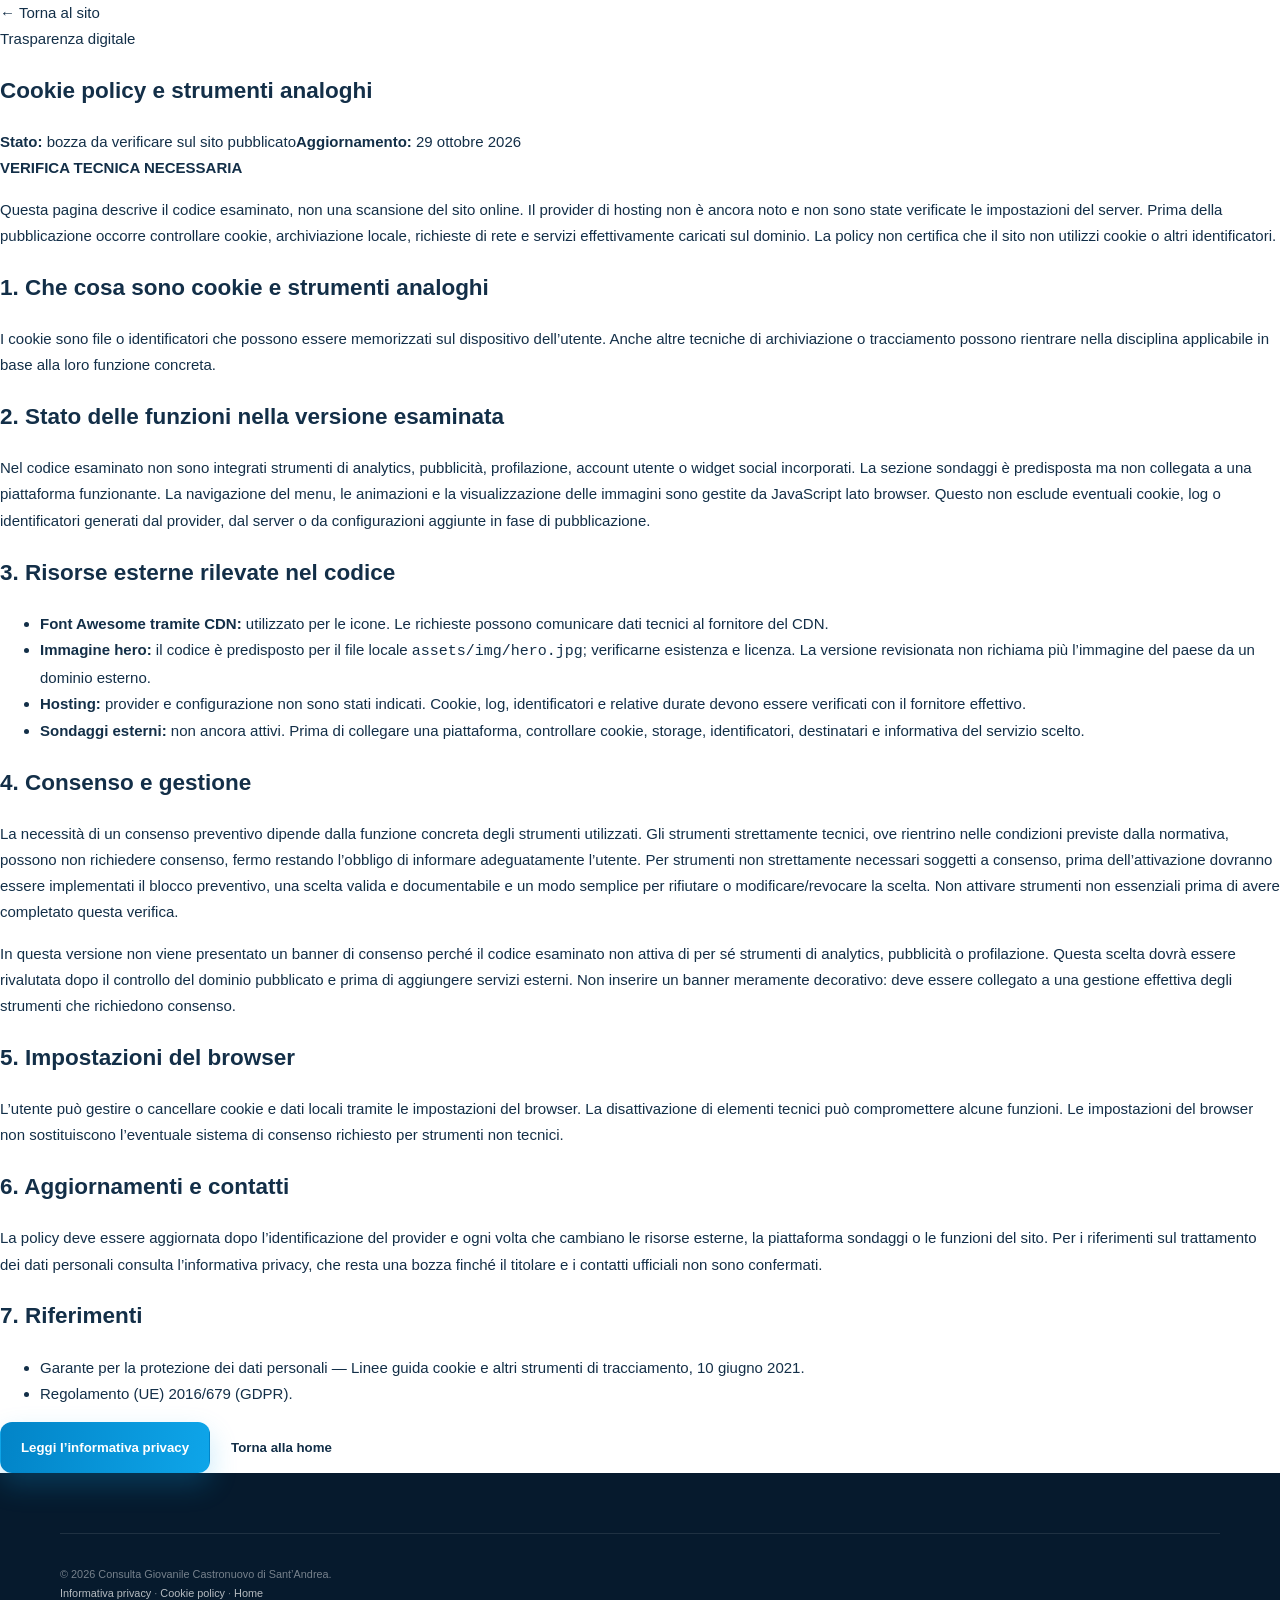
<file: cookie.html>
<!DOCTYPE html>
<html lang="it">
<head>
  <meta charset="UTF-8">
  <meta name="viewport" content="width=device-width, initial-scale=1.0">
  <meta name="robots" content="index,follow">
  <title>Cookie policy | Consulta Giovanile di Castronuovo di Sant’Andrea</title>
  <meta name="description" content="Bozza di cookie policy del sito della Consulta Giovanile di Castronuovo di Sant’Andrea.">
  <link rel="stylesheet" href="style.css">
</head>
<body>
  <a class="skip-link" href="#main-content">Salta al contenuto principale</a>
  <main id="main-content" class="legal-page"><div class="legal-container"><a class="legal-back" href="index.html">← Torna al sito</a>
    <article class="legal-card">
      <span class="legal-eyebrow">Trasparenza digitale</span>
      <h1>Cookie policy e strumenti analoghi</h1>
      <div class="legal-meta"><span><strong>Stato:</strong> bozza da verificare sul sito pubblicato</span><span><strong>Aggiornamento:</strong> 29 ottobre 2026</span></div>
      <div class="legal-warning"><strong>VERIFICA TECNICA NECESSARIA</strong><p>Questa pagina descrive il codice esaminato, non una scansione del sito online. Il provider di hosting non è ancora noto e non sono state verificate le impostazioni del server. Prima della pubblicazione occorre controllare cookie, archiviazione locale, richieste di rete e servizi effettivamente caricati sul dominio. La policy non certifica che il sito non utilizzi cookie o altri identificatori.</p></div>
      <h2>1. Che cosa sono cookie e strumenti analoghi</h2>
      <p>I cookie sono file o identificatori che possono essere memorizzati sul dispositivo dell’utente. Anche altre tecniche di archiviazione o tracciamento possono rientrare nella disciplina applicabile in base alla loro funzione concreta.</p>
      <h2>2. Stato delle funzioni nella versione esaminata</h2>
      <p>Nel codice esaminato non sono integrati strumenti di analytics, pubblicità, profilazione, account utente o widget social incorporati. La sezione sondaggi è predisposta ma non collegata a una piattaforma funzionante. La navigazione del menu, le animazioni e la visualizzazione delle immagini sono gestite da JavaScript lato browser. Questo non esclude eventuali cookie, log o identificatori generati dal provider, dal server o da configurazioni aggiunte in fase di pubblicazione.</p>
      <h2>3. Risorse esterne rilevate nel codice</h2>
      <ul>
        <li><strong>Font Awesome tramite CDN:</strong> utilizzato per le icone. Le richieste possono comunicare dati tecnici al fornitore del CDN.</li>
        <li><strong>Immagine hero:</strong> il codice è predisposto per il file locale <code>assets/img/hero.jpg</code>; verificarne esistenza e licenza. La versione revisionata non richiama più l’immagine del paese da un dominio esterno.</li>
        <li><strong>Hosting:</strong> provider e configurazione non sono stati indicati. Cookie, log, identificatori e relative durate devono essere verificati con il fornitore effettivo.</li>
        <li><strong>Sondaggi esterni:</strong> non ancora attivi. Prima di collegare una piattaforma, controllare cookie, storage, identificatori, destinatari e informativa del servizio scelto.</li>
      </ul>
      <h2>4. Consenso e gestione</h2>
      <p>La necessità di un consenso preventivo dipende dalla funzione concreta degli strumenti utilizzati. Gli strumenti strettamente tecnici, ove rientrino nelle condizioni previste dalla normativa, possono non richiedere consenso, fermo restando l’obbligo di informare adeguatamente l’utente. Per strumenti non strettamente necessari soggetti a consenso, prima dell’attivazione dovranno essere implementati il blocco preventivo, una scelta valida e documentabile e un modo semplice per rifiutare o modificare/revocare la scelta. Non attivare strumenti non essenziali prima di avere completato questa verifica.</p>
      <p>In questa versione non viene presentato un banner di consenso perché il codice esaminato non attiva di per sé strumenti di analytics, pubblicità o profilazione. Questa scelta dovrà essere rivalutata dopo il controllo del dominio pubblicato e prima di aggiungere servizi esterni. Non inserire un banner meramente decorativo: deve essere collegato a una gestione effettiva degli strumenti che richiedono consenso.</p>
      <h2>5. Impostazioni del browser</h2>
      <p>L’utente può gestire o cancellare cookie e dati locali tramite le impostazioni del browser. La disattivazione di elementi tecnici può compromettere alcune funzioni. Le impostazioni del browser non sostituiscono l’eventuale sistema di consenso richiesto per strumenti non tecnici.</p>
      <h2>6. Aggiornamenti e contatti</h2>
      <p>La policy deve essere aggiornata dopo l’identificazione del provider e ogni volta che cambiano le risorse esterne, la piattaforma sondaggi o le funzioni del sito. Per i riferimenti sul trattamento dei dati personali consulta l’<a href="privacy.html">informativa privacy</a>, che resta una bozza finché il titolare e i contatti ufficiali non sono confermati.</p>
      <h2>7. Riferimenti</h2>
      <ul><li><a href="https://www.garanteprivacy.it/home/docweb/-/docweb-display/docweb/9677876" target="_blank" rel="noopener noreferrer">Garante per la protezione dei dati personali — Linee guida cookie e altri strumenti di tracciamento, 10 giugno 2021</a>.</li><li><a href="https://eur-lex.europa.eu/legal-content/IT/TXT/?uri=CELEX:32016R0679" target="_blank" rel="noopener noreferrer">Regolamento (UE) 2016/679 (GDPR)</a>.</li></ul>
      <div class="legal-actions"><a class="btn btn-primary" href="privacy.html">Leggi l’informativa privacy</a><a class="btn btn-secondary" href="index.html">Torna alla home</a></div>
    </article>
  </div></main>
  <footer class="footer"><div class="container"><div class="footer-bottom"><p>© <span id="currentYear"></span> Consulta Giovanile Castronuovo di Sant’Andrea.<br><a href="privacy.html">Informativa privacy</a> · <a href="cookie.html">Cookie policy</a> · <a href="index.html">Home</a></p></div></div></footer>
  <script src="script.js" defer></script>
</body>
</html>
</file>
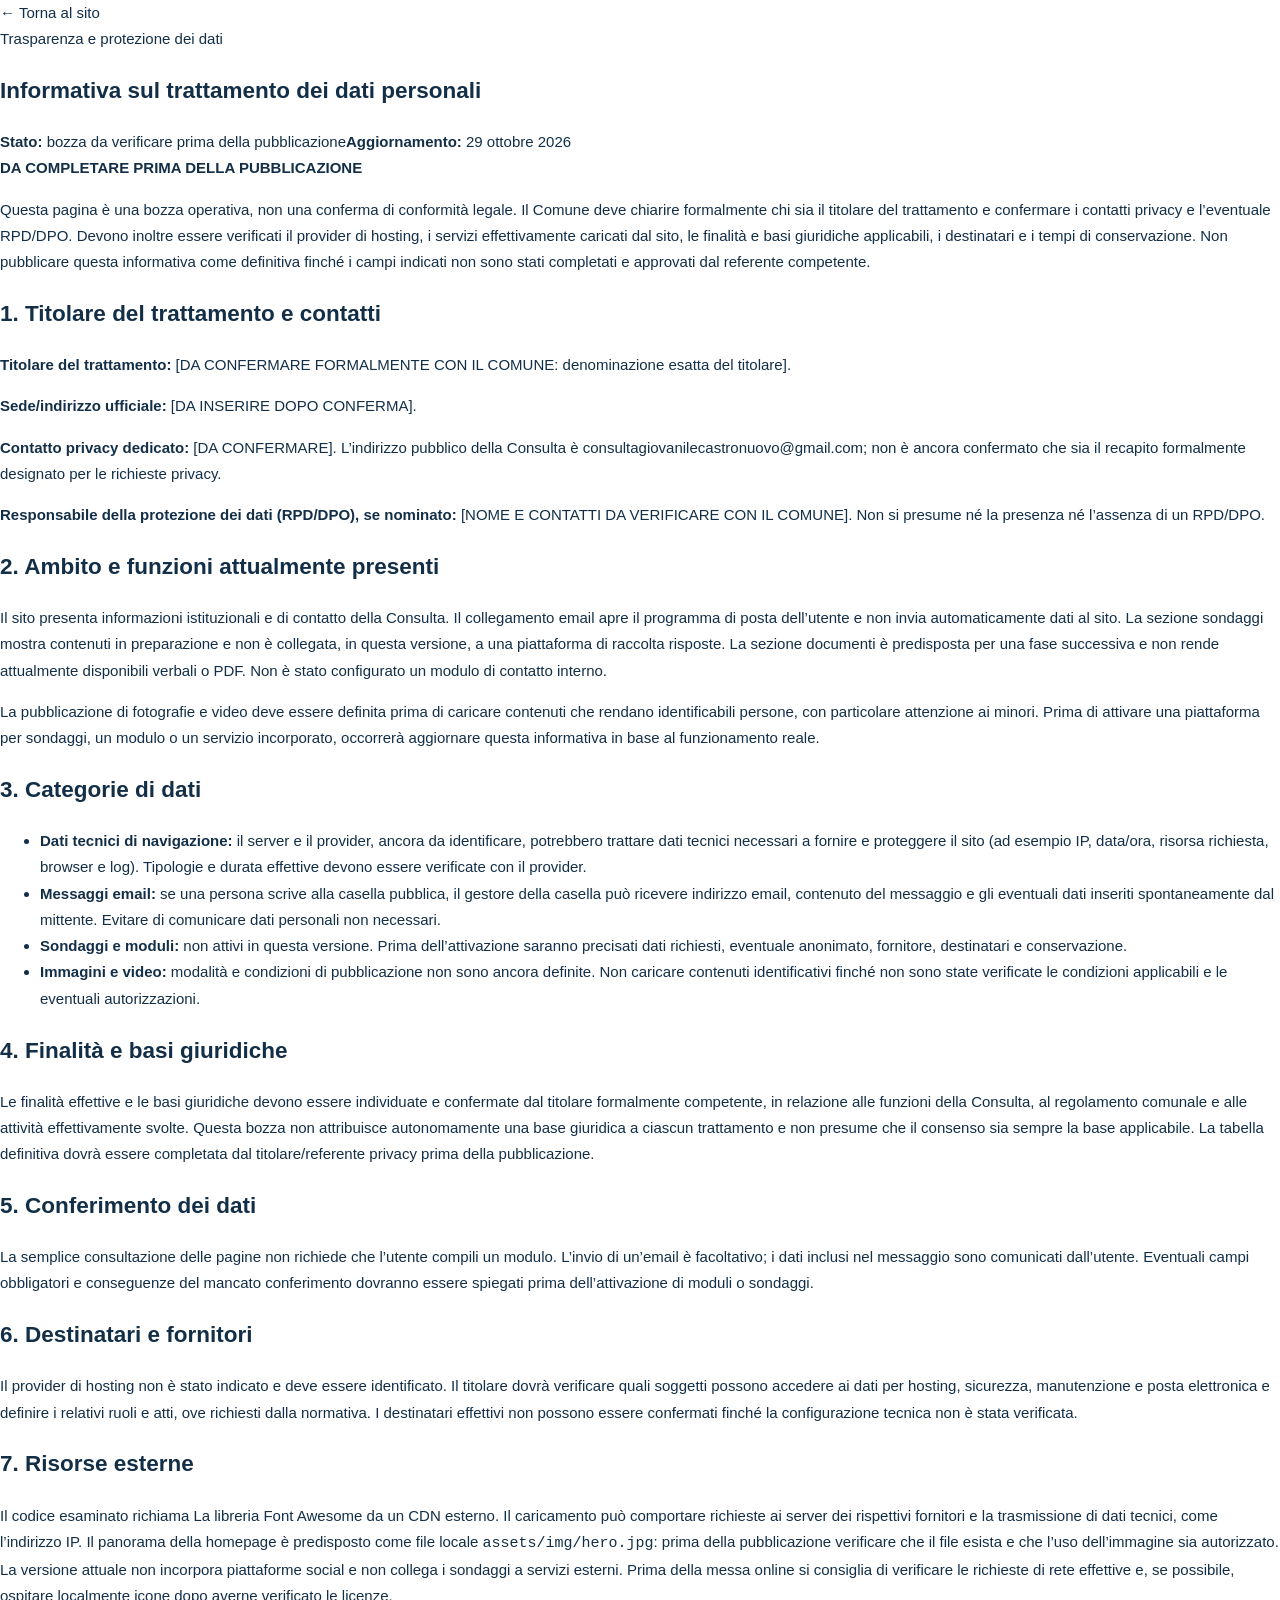
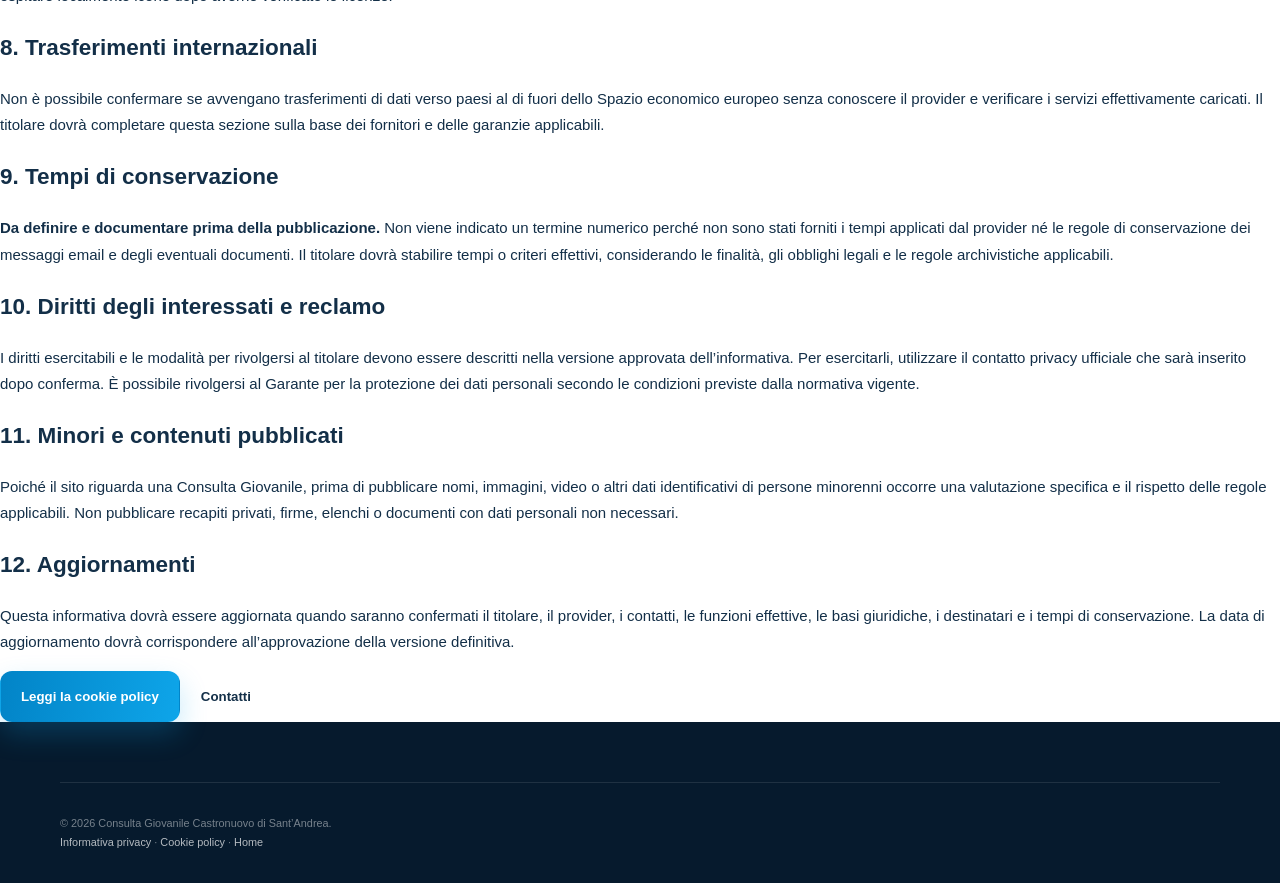
<file: privacy.html>
<!DOCTYPE html>
<html lang="it">
<head>
  <meta charset="UTF-8">
  <meta name="viewport" content="width=device-width, initial-scale=1.0">
  <meta name="robots" content="index,follow">
  <title>Informativa privacy | Consulta Giovanile di Castronuovo di Sant’Andrea</title>
  <meta name="description" content="Bozza di informativa privacy del sito della Consulta Giovanile di Castronuovo di Sant’Andrea.">
  <link rel="stylesheet" href="style.css">
</head>
<body>
  <a class="skip-link" href="#main-content">Salta al contenuto principale</a>
  <main id="main-content" class="legal-page"><div class="legal-container"><a class="legal-back" href="index.html">← Torna al sito</a>
    <article class="legal-card">
      <span class="legal-eyebrow">Trasparenza e protezione dei dati</span>
      <h1>Informativa sul trattamento dei dati personali</h1>
      <div class="legal-meta"><span><strong>Stato:</strong> bozza da verificare prima della pubblicazione</span><span><strong>Aggiornamento:</strong> 29 ottobre 2026</span></div>
      <div class="legal-warning"><strong>DA COMPLETARE PRIMA DELLA PUBBLICAZIONE</strong><p>Questa pagina è una bozza operativa, non una conferma di conformità legale. Il Comune deve chiarire formalmente chi sia il titolare del trattamento e confermare i contatti privacy e l’eventuale RPD/DPO. Devono inoltre essere verificati il provider di hosting, i servizi effettivamente caricati dal sito, le finalità e basi giuridiche applicabili, i destinatari e i tempi di conservazione. Non pubblicare questa informativa come definitiva finché i campi indicati non sono stati completati e approvati dal referente competente.</p></div>
      <h2>1. Titolare del trattamento e contatti</h2>
      <p><strong>Titolare del trattamento:</strong> [DA CONFERMARE FORMALMENTE CON IL COMUNE: denominazione esatta del titolare].</p>
      <p><strong>Sede/indirizzo ufficiale:</strong> [DA INSERIRE DOPO CONFERMA].</p>
      <p><strong>Contatto privacy dedicato:</strong> [DA CONFERMARE]. L’indirizzo pubblico della Consulta è <a href="mailto:consultagiovanilecastronuovo@gmail.com">consultagiovanilecastronuovo@gmail.com</a>; non è ancora confermato che sia il recapito formalmente designato per le richieste privacy.</p>
      <p><strong>Responsabile della protezione dei dati (RPD/DPO), se nominato:</strong> [NOME E CONTATTI DA VERIFICARE CON IL COMUNE]. Non si presume né la presenza né l’assenza di un RPD/DPO.</p>
      <h2>2. Ambito e funzioni attualmente presenti</h2>
      <p>Il sito presenta informazioni istituzionali e di contatto della Consulta. Il collegamento email apre il programma di posta dell’utente e non invia automaticamente dati al sito. La sezione sondaggi mostra contenuti in preparazione e non è collegata, in questa versione, a una piattaforma di raccolta risposte. La sezione documenti è predisposta per una fase successiva e non rende attualmente disponibili verbali o PDF. Non è stato configurato un modulo di contatto interno.</p>
      <p>La pubblicazione di fotografie e video deve essere definita prima di caricare contenuti che rendano identificabili persone, con particolare attenzione ai minori. Prima di attivare una piattaforma per sondaggi, un modulo o un servizio incorporato, occorrerà aggiornare questa informativa in base al funzionamento reale.</p>
      <h2>3. Categorie di dati</h2>
      <ul>
        <li><strong>Dati tecnici di navigazione:</strong> il server e il provider, ancora da identificare, potrebbero trattare dati tecnici necessari a fornire e proteggere il sito (ad esempio IP, data/ora, risorsa richiesta, browser e log). Tipologie e durata effettive devono essere verificate con il provider.</li>
        <li><strong>Messaggi email:</strong> se una persona scrive alla casella pubblica, il gestore della casella può ricevere indirizzo email, contenuto del messaggio e gli eventuali dati inseriti spontaneamente dal mittente. Evitare di comunicare dati personali non necessari.</li>
        <li><strong>Sondaggi e moduli:</strong> non attivi in questa versione. Prima dell’attivazione saranno precisati dati richiesti, eventuale anonimato, fornitore, destinatari e conservazione.</li>
        <li><strong>Immagini e video:</strong> modalità e condizioni di pubblicazione non sono ancora definite. Non caricare contenuti identificativi finché non sono state verificate le condizioni applicabili e le eventuali autorizzazioni.</li>
      </ul>
      <h2>4. Finalità e basi giuridiche</h2>
      <p>Le finalità effettive e le basi giuridiche devono essere individuate e confermate dal titolare formalmente competente, in relazione alle funzioni della Consulta, al regolamento comunale e alle attività effettivamente svolte. Questa bozza non attribuisce autonomamente una base giuridica a ciascun trattamento e non presume che il consenso sia sempre la base applicabile. La tabella definitiva dovrà essere completata dal titolare/referente privacy prima della pubblicazione.</p>
      <h2>5. Conferimento dei dati</h2>
      <p>La semplice consultazione delle pagine non richiede che l’utente compili un modulo. L’invio di un’email è facoltativo; i dati inclusi nel messaggio sono comunicati dall’utente. Eventuali campi obbligatori e conseguenze del mancato conferimento dovranno essere spiegati prima dell’attivazione di moduli o sondaggi.</p>
      <h2>6. Destinatari e fornitori</h2>
      <p>Il provider di hosting non è stato indicato e deve essere identificato. Il titolare dovrà verificare quali soggetti possono accedere ai dati per hosting, sicurezza, manutenzione e posta elettronica e definire i relativi ruoli e atti, ove richiesti dalla normativa. I destinatari effettivi non possono essere confermati finché la configurazione tecnica non è stata verificata.</p>
      <h2>7. Risorse esterne</h2>
      <p>Il codice esaminato richiama La libreria Font Awesome da un CDN esterno. Il caricamento può comportare richieste ai server dei rispettivi fornitori e la trasmissione di dati tecnici, come l’indirizzo IP. Il panorama della homepage è predisposto come file locale <code>assets/img/hero.jpg</code>: prima della pubblicazione verificare che il file esista e che l’uso dell’immagine sia autorizzato. La versione attuale non incorpora piattaforme social e non collega i sondaggi a servizi esterni. Prima della messa online si consiglia di verificare le richieste di rete effettive e, se possibile, ospitare localmente icone dopo averne verificato le licenze.</p>
      <h2>8. Trasferimenti internazionali</h2>
      <p>Non è possibile confermare se avvengano trasferimenti di dati verso paesi al di fuori dello Spazio economico europeo senza conoscere il provider e verificare i servizi effettivamente caricati. Il titolare dovrà completare questa sezione sulla base dei fornitori e delle garanzie applicabili.</p>
      <h2>9. Tempi di conservazione</h2>
      <p><strong>Da definire e documentare prima della pubblicazione.</strong> Non viene indicato un termine numerico perché non sono stati forniti i tempi applicati dal provider né le regole di conservazione dei messaggi email e degli eventuali documenti. Il titolare dovrà stabilire tempi o criteri effettivi, considerando le finalità, gli obblighi legali e le regole archivistiche applicabili.</p>
      <h2>10. Diritti degli interessati e reclamo</h2>
      <p>I diritti esercitabili e le modalità per rivolgersi al titolare devono essere descritti nella versione approvata dell’informativa. Per esercitarli, utilizzare il contatto privacy ufficiale che sarà inserito dopo conferma. È possibile rivolgersi al Garante per la protezione dei dati personali secondo le condizioni previste dalla normativa vigente.</p>
      <h2>11. Minori e contenuti pubblicati</h2>
      <p>Poiché il sito riguarda una Consulta Giovanile, prima di pubblicare nomi, immagini, video o altri dati identificativi di persone minorenni occorre una valutazione specifica e il rispetto delle regole applicabili. Non pubblicare recapiti privati, firme, elenchi o documenti con dati personali non necessari.</p>
      <h2>12. Aggiornamenti</h2>
      <p>Questa informativa dovrà essere aggiornata quando saranno confermati il titolare, il provider, i contatti, le funzioni effettive, le basi giuridiche, i destinatari e i tempi di conservazione. La data di aggiornamento dovrà corrispondere all’approvazione della versione definitiva.</p>
      <div class="legal-actions"><a class="btn btn-primary" href="cookie.html">Leggi la cookie policy</a><a class="btn btn-secondary" href="index.html#contacts">Contatti</a></div>
    </article>
  </div></main>
  <footer class="footer"><div class="container"><div class="footer-bottom"><p>© <span id="currentYear"></span> Consulta Giovanile Castronuovo di Sant’Andrea.<br><a href="privacy.html">Informativa privacy</a> · <a href="cookie.html">Cookie policy</a> · <a href="index.html">Home</a></p></div></div></footer>
  <script src="script.js" defer></script>
</body>
</html>
</file>
<file: style.css>
/* =========================================================
   CONSULTA GIOVANILE CASTRONUOVO DI SANT'ANDREA
   Design system: blu istituzionale, azzurro e teal
========================================================= */
:root {
  --navy: #082b49;
  --navy-2: #0b3b62;
  --blue: #075985;
  --sky: #0ea5e9;
  --teal: #14b8a6;
  --ink: #132f48;
  --muted: #63778b;
  --line: #e5edf3;
  --surface: #f5f9fc;
  --white: #fff;
  --radius: 22px;
  --shadow: 0 20px 55px rgba(10, 43, 73, .09);
  --container: 1160px;
}

* { box-sizing: border-box; }
html { scroll-behavior: smooth; scroll-padding-top: 100px; }
body { margin: 0; color: var(--ink); background: #fff; font-family: "Poppins", sans-serif; font-size: 15px; line-height: 1.75; -webkit-font-smoothing: antialiased; }
body.menu-open, body.lightbox-open { overflow: hidden; }
img { display: block; max-width: 100%; }
a { color: inherit; text-decoration: none; }
button, input, textarea { font: inherit; }
button { cursor: pointer; }
::selection { background: rgba(14,165,233,.2); color: var(--navy); }
.container { width: min(var(--container), calc(100% - 44px)); margin-inline: auto; }
.section { padding: 108px 0; }
.skip-link { position: fixed; z-index: 100000; top: 12px; left: 12px; padding: 10px 16px; color: #fff; background: var(--navy); border-radius: 8px; transform: translateY(-150%); }
.skip-link:focus { transform: translateY(0); }
:focus-visible { outline: 3px solid var(--sky); outline-offset: 4px; }

/* LOADER */
html.cg-loading, html.cg-loading body { overflow: hidden; }
#site-loader { position: fixed; inset: 0; z-index: 99999; display: grid; place-items: center; padding: 24px; color: #fff; background: radial-gradient(ellipse at 50% 42%, rgba(14,165,233,.2), transparent 38%), linear-gradient(145deg,#061a35 0%,#0b3157 55%,#075985 100%); opacity: 1; visibility: visible; transition: opacity .55s ease, visibility .55s ease; }
#site-loader.is-hidden { opacity: 0; visibility: hidden; pointer-events: none; }
.loader-content { width: min(340px,100%); display: flex; flex-direction: column; align-items: center; text-align: center; animation: loader-in .8s cubic-bezier(.2,.8,.2,1) both; }
.loader-logo-wrap { position: relative; display: grid; place-items: center; width: 142px; height: 142px; margin-bottom: 28px; }
.loader-logo { position: relative; z-index: 2; width: 94px; height: 94px; object-fit: contain; filter: drop-shadow(0 0 22px rgba(56,189,248,.24)); animation: logo-float 2.8s ease-in-out infinite; }
.loader-orbit { position: absolute; inset: 0; border: 2px solid rgba(255,255,255,.12); border-top-color: #38bdf8; border-right-color: #14b8a6; border-radius: 50%; animation: orbit 1.8s linear infinite; }
.loader-orbit::after { content: ""; position: absolute; top: 10px; right: 15px; width: 7px; height: 7px; border-radius: 50%; background: #5eead4; box-shadow: 0 0 15px rgba(94,234,212,.8); }
.loader-name { margin: 0; font-size: clamp(1.2rem,4vw,1.55rem); font-weight: 700; letter-spacing: -.035em; }
.loader-location { margin: 8px 0 26px; color: rgba(255,255,255,.72); font-size: .9rem; letter-spacing: .04em; }
.loader-progress { width: min(220px,78%); height: 3px; overflow: hidden; border-radius: 20px; background: rgba(255,255,255,.16); }
.loader-progress span { display: block; width: 40%; height: 100%; border-radius: inherit; background: linear-gradient(90deg,#0ea5e9,#5eead4); animation: progress-run 1.45s ease-in-out infinite; }
.loader-caption { margin-top: 15px; color: rgba(255,255,255,.6); font-size: .72rem; letter-spacing: .09em; }

/* NAVBAR */
.header { position: fixed; inset: 0 0 auto; z-index: 1000; color: #fff; transition: background .3s ease, box-shadow .3s ease, backdrop-filter .3s ease; }
.navbar { min-height: 88px; }
.nav-container { min-height: 88px; display: flex; align-items: center; justify-content: space-between; gap: 28px; }
.logo { display: inline-flex; align-items: center; gap: 11px; flex-shrink: 0; font-size: 1rem; letter-spacing: -.03em; font-weight: 500; }
.logo img { width: 46px; height: 46px; object-fit: contain; }
.logo strong { font-weight: 800; }
.nav-menu { display: flex; align-items: center; gap: clamp(12px,1.6vw,24px); list-style: none; margin: 0; padding: 0; }
.nav-menu a { position: relative; display: inline-flex; align-items: center; gap: 8px; padding: 10px 0; color: #fff; font-size: .79rem; font-weight: 500; white-space: nowrap; transition: color .2s ease; }
.nav-menu a:not(.nav-cta)::after { content: ""; position: absolute; right: 0; bottom: 3px; left: 0; height: 2px; background: var(--teal); transform: scaleX(0); transform-origin: left; transition: transform .25s ease; }
.nav-menu a:hover::after, .nav-menu a[aria-current="location"]::after { transform: scaleX(1); }
.nav-menu .nav-cta { padding: 10px 15px; border: 1px solid rgba(255,255,255,.45); border-radius: 100px; }
.hamburger { display: none; width: 44px; height: 44px; padding: 10px; border: 0; border-radius: 12px; background: transparent; }
.hamburger span { display: block; width: 22px; height: 2px; margin: 5px auto; border-radius: 2px; background: #fff; transition: transform .25s ease, opacity .25s ease, background .25s ease; }
.header.scrolled { color: var(--ink); background: rgba(255,255,255,.96); box-shadow: 0 8px 30px rgba(15,39,71,.10); -webkit-backdrop-filter: blur(16px); backdrop-filter: blur(16px); }
.header.scrolled .logo { color: var(--navy); }
.header.scrolled .nav-menu a { color: #12304a; text-shadow: none; }
.header.scrolled .nav-menu a:hover, .header.scrolled .nav-menu a[aria-current="location"] { color: #0284c7; }
.header.scrolled .nav-menu .nav-cta { border-color: #c8dce9; }
.header.scrolled .hamburger span { background: #12304a; }

/* HERO */
.hero { position: relative; isolation: isolate; display: flex; align-items: center; min-height: 760px; padding: 145px 0 105px; overflow: hidden; color: #fff; background: linear-gradient(118deg,#061a35 0%,#0a3457 54%,#075985 100%); }
.hero::before { content: ""; position: absolute; z-index: -1; inset: 0; opacity: .13; background-image: radial-gradient(rgba(255,255,255,.7) .7px,transparent .7px); background-size: 22px 22px; mask-image: linear-gradient(90deg,#000,transparent 75%); }
.hero-glow { position: absolute; z-index: -1; width: 480px; height: 480px; border-radius: 50%; filter: blur(2px); pointer-events: none; }
.hero-glow-one { top: -230px; right: 7%; background: radial-gradient(circle,rgba(14,165,233,.24),transparent 68%); }
.hero-glow-two { bottom: -310px; left: 15%; background: radial-gradient(circle,rgba(20,184,166,.18),transparent 70%); }
.hero-grid { display: grid; grid-template-columns: 1.02fr .98fr; align-items: center; gap: 70px; }
.hero-text { position: relative; z-index: 2; }
.eyebrow, .section-kicker { display: inline-flex; align-items: center; gap: 9px; color: #0284c7; font-size: .75rem; font-weight: 700; letter-spacing: .14em; text-transform: uppercase; }
.eyebrow { color: #a5f3fc; }
.eyebrow-dot { width: 7px; height: 7px; border-radius: 50%; background: #5eead4; box-shadow: 0 0 0 5px rgba(94,234,212,.12); }
.hero h1 { margin: 22px 0 24px; font-size: clamp(2.8rem,5.3vw,5.15rem); line-height: 1.07; letter-spacing: -.065em; font-weight: 700; }
.hero h1 span { color: #7dd3fc; }
.hero-text > p { max-width: 540px; margin: 0; color: rgba(255,255,255,.76); font-size: 1rem; line-height: 1.9; }
.hero-actions { display: flex; flex-wrap: wrap; gap: 13px; margin-top: 32px; }
.btn { min-height: 50px; display: inline-flex; align-items: center; justify-content: center; gap: 11px; padding: 13px 20px; border: 1px solid transparent; border-radius: 12px; font-size: .83rem; font-weight: 600; transition: transform .25s ease, box-shadow .25s ease, background .25s ease; }
.btn:hover { transform: translateY(-3px); }
.btn-primary { color: #fff; background: linear-gradient(100deg,#0284c7,#0ea5e9); box-shadow: 0 12px 28px rgba(14,165,233,.23); }
.btn-primary:hover { box-shadow: 0 16px 32px rgba(14,165,233,.33); }
.btn-ghost { color: #fff; border-color: rgba(255,255,255,.28); background: rgba(255,255,255,.04); }
.btn-ghost:hover { background: rgba(255,255,255,.11); }
.btn-light { color: var(--navy); background: #fff; }
.hero-note { display: flex; align-items: center; gap: 9px; margin-top: 34px; color: rgba(255,255,255,.56); font-size: .76rem; }
.hero-note i { color: #5eead4; }
.hero-visual { position: relative; min-width: 0; padding: 24px 20px 28px 24px; }
.hero-image-frame { position: relative; height: 460px; overflow: hidden; border: 1px solid rgba(255,255,255,.26); border-radius: 30px; background: #16466a; box-shadow: 0 35px 80px rgba(0,0,0,.28); transform: rotate(1.5deg); }
.hero-image-frame::after { content: ""; position: absolute; inset: 0; background: linear-gradient(180deg,transparent 55%,rgba(4,23,42,.5)); pointer-events: none; }
.hero-image-frame > img { width: 100%; height: 100%; object-fit: cover; object-position: center; }
.image-label { position: absolute; z-index: 1; right: 18px; bottom: 18px; left: 18px; display: flex; align-items: center; gap: 12px; padding: 15px; border: 1px solid rgba(255,255,255,.2); border-radius: 16px; color: #fff; background: rgba(5,28,49,.68); -webkit-backdrop-filter: blur(12px); backdrop-filter: blur(12px); }
.image-label-icon { display: grid; place-items: center; width: 40px; height: 40px; border-radius: 12px; color: #5eead4; background: rgba(20,184,166,.16); }
.image-label strong, .image-label small { display: block; }
.image-label strong { font-size: .85rem; }
.image-label small { color: rgba(255,255,255,.68); font-size: .72rem; }
.floating-card { position: absolute; z-index: 2; display: flex; align-items: center; gap: 12px; padding: 14px 17px; color: var(--ink); border: 1px solid rgba(255,255,255,.75); border-radius: 16px; background: rgba(255,255,255,.96); box-shadow: 0 18px 50px rgba(0,0,0,.18); animation: float-card 5s ease-in-out infinite; }
.floating-card-top { top: 0; left: -4px; }
.floating-card-bottom { right: -3px; bottom: 0; animation-delay: -2.5s; }
.floating-icon { display: grid; place-items: center; width: 40px; height: 40px; flex: 0 0 40px; border-radius: 12px; color: #0284c7; background: #e0f2fe; }
.floating-icon.teal { color: #0f9488; background: #ccfbf1; }
.floating-card strong, .floating-card small { display: block; }
.floating-card strong { font-size: .77rem; }
.floating-card small { color: var(--muted); font-size: .66rem; }
.scroll-cue { position: absolute; bottom: 22px; left: 50%; display: flex; align-items: center; gap: 10px; color: rgba(255,255,255,.55); font-size: .7rem; transform: translateX(-50%); }
.scroll-cue span { width: 18px; height: 28px; border: 1px solid rgba(255,255,255,.4); border-radius: 20px; }
.scroll-cue span::after { content: ""; display: block; width: 3px; height: 5px; margin: 5px auto; border-radius: 3px; background: #5eead4; animation: scroll-dot 1.5s infinite; }

/* QUICK STRIP */
.quick-strip { position: relative; z-index: 3; border-bottom: 1px solid var(--line); background: #fff; }
.quick-strip-inner { display: grid; grid-template-columns: repeat(3,1fr); }
.quick-strip-inner > a { display: flex; align-items: center; gap: 13px; padding: 23px 22px; border-right: 1px solid var(--line); font-size: .82rem; transition: background .2s ease; }
.quick-strip-inner > a:first-child { border-left: 1px solid var(--line); }
.quick-strip-inner > a:hover { background: var(--surface); }
.quick-strip-inner > a > span { display: grid; place-items: center; width: 40px; height: 40px; border-radius: 12px; color: var(--blue); background: #eaf6fd; }
.quick-strip-inner b { font-weight: 600; }
.mini-arrow { margin-left: auto; color: #8ba0b2; font-size: .72rem; }

/* SECTION HEADINGS */
.section-heading { max-width: 720px; margin: 0 auto 48px; text-align: center; }
.section-heading h2, .mission-copy h2, .participation-copy h2, .contact-panel h2 { margin: 13px 0 15px; color: var(--navy); font-size: clamp(2rem,4vw,3.2rem); line-height: 1.16; letter-spacing: -.055em; }
.section-heading h2 span, .mission-copy h2 span, .participation-copy h2 span { color: #0284c7; }
.section-heading > p { max-width: 610px; margin: 0 auto; color: var(--muted); font-size: .92rem; }
.align-left { margin-left: 0; text-align: left; }
.align-left > p { margin-left: 0; }
.heading-row { display: flex; align-items: end; justify-content: space-between; gap: 36px; max-width: none; text-align: left; }
.heading-row > p { max-width: 370px; margin: 0 0 5px; }

/* ABOUT */
.about-section { background: #fff; }
.about-grid { display: grid; grid-template-columns: .9fr 1.1fr; align-items: center; gap: 90px; }
.about-grid .section-heading { margin-bottom: 0; }
.about-grid .section-heading h2 { font-size: clamp(2.3rem,4vw,3.6rem); }
.about-grid .section-heading > p { margin-top: 20px; line-height: 1.95; }
.text-link { display: inline-flex; align-items: center; gap: 10px; margin-top: 22px; color: #0284c7; font-size: .82rem; font-weight: 700; }
.text-link i { transition: transform .2s ease; }
.text-link:hover i { transform: translateX(4px); }
.about-points { display: grid; gap: 13px; }
.point-card { display: grid; grid-template-columns: 38px 1fr 48px; align-items: center; gap: 17px; padding: 22px; border: 1px solid var(--line); border-radius: 18px; background: #fff; transition: border-color .25s ease, transform .25s ease, box-shadow .25s ease; }
.point-card:hover { transform: translateX(5px); border-color: #b7e4f8; box-shadow: 0 15px 35px rgba(10,43,73,.06); }
.point-number { align-self: start; padding-top: 4px; color: #8aa0b2; font-size: .75rem; font-weight: 700; }
.point-card h3 { margin: 0 0 5px; font-size: 1rem; }
.point-card p { margin: 0; color: var(--muted); font-size: .8rem; }
.point-icon { display: grid; place-items: center; width: 48px; height: 48px; border-radius: 15px; color: #0284c7; background: #eaf6fd; font-size: 1.05rem; }

/* MISSION */
.mission-section { padding-top: 0; }
.mission-panel { position: relative; display: flex; align-items: center; gap: 35px; min-height: 285px; padding: 55px 70px; overflow: hidden; border-radius: 28px; color: #fff; background: linear-gradient(115deg,#082b49,#075985 75%,#087f8c); }
.mission-mark { display: grid; place-items: center; width: 74px; height: 74px; flex: 0 0 74px; border: 1px solid rgba(255,255,255,.2); border-radius: 22px; color: #5eead4; background: rgba(255,255,255,.08); font-size: 1.5rem; }
.section-kicker.light { color: #7dd3fc; }
.mission-copy { position: relative; z-index: 1; max-width: 740px; }
.mission-copy h2 { color: #fff; font-size: clamp(1.8rem,3.5vw,2.7rem); }
.mission-copy h2 span { color: #7dd3fc; }
.mission-copy p { max-width: 650px; margin: 0; color: rgba(255,255,255,.72); font-size: .9rem; }
.mission-decoration { position: absolute; top: -100px; right: -60px; width: 320px; height: 320px; opacity: .22; }
.mission-decoration span { position: absolute; inset: 0; border: 1px solid #7dd3fc; border-radius: 50%; }
.mission-decoration span:nth-child(2) { inset: 28px; }
.mission-decoration span:nth-child(3) { inset: 56px; }

/* ACTIVITIES */
.activities-section { background: var(--surface); }
.activity-grid { display: grid; grid-template-columns: repeat(4,1fr); gap: 17px; }
.activity-card { position: relative; min-height: 290px; padding: 27px 23px 32px; overflow: hidden; border: 1px solid #e7eef4; border-radius: 20px; background: #fff; transition: transform .3s ease, box-shadow .3s ease, border-color .3s ease; }
.activity-card:hover { transform: translateY(-7px); border-color: #c6e8f8; box-shadow: var(--shadow); }
.activity-icon { display: grid; place-items: center; width: 52px; height: 52px; margin-bottom: 24px; border-radius: 16px; font-size: 1.15rem; }
.activity-icon.blue { color: #0284c7; background: #e0f2fe; }
.activity-icon.teal { color: #0f9488; background: #ccfbf1; }
.activity-icon.violet { color: #7c3aed; background: #ede9fe; }
.activity-icon.amber { color: #b45309; background: #fef3c7; }
.card-index { display: block; color: #7b91a4; font-size: .65rem; font-weight: 700; letter-spacing: .1em; }
.activity-card h3, .news-placeholder h3 { margin: 8px 0 10px; color: var(--navy); font-size: 1.05rem; letter-spacing: -.025em; }
.activity-card p, .news-placeholder p { margin: 0; color: var(--muted); font-size: .79rem; line-height: 1.85; }
.card-line { position: absolute; bottom: 0; left: 0; width: 0; height: 3px; background: linear-gradient(90deg,var(--sky),var(--teal)); transition: width .35s ease; }
.activity-card:hover .card-line { width: 100%; }

/* EVENTS AND NEWS */
.events-section { background: #fff; }
.empty-state { display: flex; align-items: center; gap: 25px; max-width: 900px; margin: 0 auto; padding: 35px; border: 1px solid var(--line); border-radius: 22px; background: linear-gradient(110deg,#f8fbfd,#fff); }
.empty-icon { display: grid; place-items: center; width: 78px; height: 78px; flex: 0 0 78px; border-radius: 22px; color: #0284c7; background: #e0f2fe; font-size: 1.7rem; }
.status-pill { display: inline-flex; align-items: center; gap: 8px; padding: 5px 10px; border-radius: 100px; color: #0f766e; background: #ccfbf1; font-size: .65rem; font-weight: 700; }
.status-pill span { width: 6px; height: 6px; border-radius: 50%; background: #14b8a6; }
.empty-state h3 { margin: 10px 0 4px; color: var(--navy); font-size: 1.2rem; }
.empty-state p { margin: 0; color: var(--muted); font-size: .82rem; }
.news-section { background: var(--surface); }
.news-placeholder-grid { display: grid; grid-template-columns: 1fr 1fr; gap: 20px; }
.news-placeholder { position: relative; min-height: 240px; padding: 30px; border: 1px solid var(--line); border-radius: 22px; background: #fff; }
.news-placeholder-accent { background: linear-gradient(135deg,#f0f9ff,#fff 70%); }
.news-placeholder-icon { display: grid; place-items: center; width: 48px; height: 48px; margin-bottom: 22px; border-radius: 14px; color: #0284c7; background: #e0f2fe; font-size: 1.1rem; }

/* PARTICIPATION */
.participation-section { color: #fff; background: linear-gradient(130deg,#061a35,#0b3b62 60%,#075985); }
.participation-grid { display: grid; grid-template-columns: .9fr 1.1fr; align-items: center; gap: 70px; }
.participation-copy h2 { color: #fff; font-size: clamp(2.3rem,4.2vw,3.5rem); }
.participation-copy h2 span { color: #7dd3fc; }
.participation-copy p { max-width: 500px; margin: 0 0 25px; color: rgba(255,255,255,.72); font-size: .9rem; }
.participation-links { display: grid; gap: 12px; }
.external-card { display: flex; align-items: center; gap: 16px; padding: 18px; border: 1px solid rgba(255,255,255,.15); border-radius: 17px; background: rgba(255,255,255,.07); transition: transform .25s ease, background .25s ease, border-color .25s ease; }
.external-card:hover { transform: translateX(5px); border-color: rgba(125,211,252,.55); background: rgba(255,255,255,.12); }
.external-card-icon { display: grid; place-items: center; width: 50px; height: 50px; flex: 0 0 50px; border-radius: 15px; color: #7dd3fc; background: rgba(125,211,252,.12); font-size: 1.15rem; }
.external-card > span:nth-child(2) { min-width: 0; flex: 1; }
.external-card small, .external-card strong, .external-card em { display: block; }
.external-card small { color: #7dd3fc; font-size: .59rem; font-weight: 700; letter-spacing: .1em; }
.external-card strong { margin: 2px 0; color: #fff; font-size: .92rem; }
.external-card em { color: rgba(255,255,255,.62); font-size: .7rem; font-style: normal; }
.external-card em i { margin-left: 4px; }
.external-arrow { color: rgba(255,255,255,.6); }

/* FAQ */
.faq-section { background: #fff; }
.faq-grid { display: grid; grid-template-columns: .8fr 1.2fr; gap: 90px; align-items: start; }
.faq-grid .section-heading { margin-bottom: 0; }
.faq-list { border-top: 1px solid var(--line); }
.faq-item { border-bottom: 1px solid var(--line); }
.faq-question { display: flex; align-items: center; justify-content: space-between; gap: 20px; width: 100%; padding: 22px 0; border: 0; color: var(--navy); background: transparent; text-align: left; font-size: .88rem; font-weight: 600; }
.faq-question i { display: grid; place-items: center; width: 30px; height: 30px; flex: 0 0 30px; border-radius: 10px; color: #0284c7; background: #eaf6fd; transition: transform .25s ease; }
.faq-item.active .faq-question i { transform: rotate(45deg); }
.faq-answer { max-height: 0; overflow: hidden; opacity: 0; transition: max-height .3s ease, opacity .25s ease; }
.faq-answer p { margin: 0; padding: 0 35px 22px 0; color: var(--muted); font-size: .8rem; line-height: 1.9; }

/* CONTACTS */
.contact-section { padding-top: 0; }
.contact-panel { display: flex; align-items: center; justify-content: space-between; gap: 45px; padding: 50px 55px; border-radius: 25px; color: #fff; background: linear-gradient(115deg,#087f8c,#075985 72%,#082b49); }
.contact-panel h2 { margin: 9px 0; color: #fff; font-size: clamp(2rem,3.5vw,2.8rem); }
.contact-panel p { max-width: 480px; margin: 0; color: rgba(255,255,255,.73); font-size: .82rem; }
.contact-email { display: flex; align-items: center; gap: 14px; padding: 16px 18px; border: 1px solid rgba(255,255,255,.2); border-radius: 15px; background: rgba(255,255,255,.1); }
.contact-email > span:first-child { display: grid; place-items: center; width: 43px; height: 43px; flex: 0 0 43px; border-radius: 13px; color: #5eead4; background: rgba(255,255,255,.1); }
.contact-email small, .contact-email strong { display: block; }
.contact-email small { color: rgba(255,255,255,.6); font-size: .65rem; }
.contact-email strong { color: #fff; font-size: .76rem; overflow-wrap: anywhere; }
.contact-email > i { margin-left: 5px; color: #a5f3fc; font-size: .75rem; }

/* FOOTER */
.footer { padding: 60px 0 0; color: #fff; background: #061a2d; }
.footer-main { display: grid; grid-template-columns: 1.6fr 1fr 1fr 1fr; gap: 50px; padding-bottom: 50px; }
.footer-logo { color: #fff; }
.footer-brand p { max-width: 270px; margin: 17px 0 0; color: rgba(255,255,255,.55); font-size: .78rem; }
.footer-column { display: flex; flex-direction: column; align-items: flex-start; gap: 10px; }
.footer-column h3 { margin: 4px 0 7px; color: #fff; font-size: .85rem; }
.footer-column a { color: rgba(255,255,255,.57); font-size: .75rem; transition: color .2s ease; }
.footer-column a:hover { color: #7dd3fc; }
.footer-bottom { display: flex; align-items: center; justify-content: space-between; gap: 20px; padding-top: 20px; padding-bottom: 22px; border-top: 1px solid rgba(255,255,255,.1); color: rgba(255,255,255,.45); font-size: .68rem; }
.footer-bottom a { color: rgba(255,255,255,.7); }

/* BACK TO TOP */
#backToTop { position: fixed; z-index: 900; right: 22px; bottom: 22px; display: grid; place-items: center; width: 46px; height: 46px; border: 0; border-radius: 15px; color: #fff; background: #0284c7; box-shadow: 0 10px 25px rgba(2,132,199,.28); opacity: 0; visibility: hidden; transform: translateY(10px); transition: opacity .25s ease, transform .25s ease, visibility .25s ease, background .2s ease; }
#backToTop:hover { background: #075985; }
#backToTop.is-visible { opacity: 1; visibility: visible; transform: translateY(0); }

/* JS reveal */
.cg-reveal { opacity: 0; transform: translate3d(0,25px,0); transition: opacity .7s ease, transform .7s cubic-bezier(.2,.75,.25,1); transition-delay: var(--cg-reveal-delay,0ms); }
.cg-reveal.is-revealed { opacity: 1; transform: translate3d(0,0,0); }
html:not(.cg-script-ready) .cg-reveal { opacity: 1; transform: none; }
#hero .hero-text, #hero .hero-visual { opacity: 0; transition: opacity .8s ease, transform .8s cubic-bezier(.2,.75,.25,1); }
#hero .hero-text { transform: translateY(18px); }
#hero .hero-visual { transform: translateX(18px); }
#hero.hero-is-visible .hero-text, #hero.hero-is-visible .hero-visual { opacity: 1; transform: none; }
#hero.hero-is-visible .hero-visual { transition-delay: .12s; }

/* KEYFRAMES */
@keyframes orbit { to { transform: rotate(360deg); } }
@keyframes logo-float { 0%,100% { transform: translateY(0); } 50% { transform: translateY(-5px); } }
@keyframes progress-run { 0% { transform: translateX(-110%); } 100% { transform: translateX(280%); } }
@keyframes loader-in { from { opacity: 0; transform: translateY(12px) scale(.98); } to { opacity: 1; transform: translateY(0) scale(1); } }
@keyframes float-card { 0%,100% { translate: 0 0; } 50% { translate: 0 -7px; } }
@keyframes scroll-dot { 0% { opacity: 0; transform: translateY(0); } 35% { opacity: 1; } 100% { opacity: 0; transform: translateY(8px); } }

/* RESPONSIVE */
@media (max-width: 1050px) {
  .nav-menu { gap: 12px; }
  .nav-menu a { font-size: .72rem; }
  .hero-grid { gap: 40px; }
  .hero-image-frame { height: 410px; }
  .about-grid, .faq-grid { gap: 55px; }
  .activity-grid { grid-template-columns: repeat(2,1fr); }
  .footer-main { gap: 30px; }
}

@media (max-width: 900px) {
  .section { padding: 82px 0; }
  .navbar, .nav-container { min-height: 76px; }
  .hamburger { display: block; position: relative; z-index: 1002; }
  .header.scrolled .hamburger span { background: #12304a; }
  .nav-menu { position: fixed; z-index: 1001; top: 0; right: 0; bottom: 0; display: flex; flex-direction: column; align-items: stretch; justify-content: flex-start; gap: 4px; width: min(340px,86vw); padding: 100px 28px 35px; overflow-y: auto; background: #fff; box-shadow: -20px 0 60px rgba(5,28,49,.16); transform: translateX(110%); visibility: hidden; transition: transform .3s ease, visibility .3s ease; }
  .nav-menu.active, .nav-menu.is-open { transform: translateX(0); visibility: visible; }
  .nav-menu a { width: 100%; padding: 13px 0; color: #12304a !important; font-size: .9rem; text-shadow: none !important; }
  .nav-menu .nav-cta { justify-content: center; margin-top: 10px; padding: 12px 15px; border-color: #c8dce9; }
  .hamburger.active span:nth-child(1) { transform: translateY(7px) rotate(45deg); }
  .hamburger.active span:nth-child(2) { opacity: 0; }
  .hamburger.active span:nth-child(3) { transform: translateY(-7px) rotate(-45deg); }
  .header:not(.scrolled) .hamburger span { background: #fff; }
  .header.scrolled .hamburger span { background: #12304a; }
  .hero { min-height: auto; padding: 130px 0 85px; }
  .hero-grid { grid-template-columns: 1fr; gap: 50px; }
  .hero-text { max-width: 720px; }
  .hero-visual { width: min(650px,100%); margin-inline: auto; }
  .hero-image-frame { height: 430px; }
  .scroll-cue { display: none; }
  .about-grid, .participation-grid, .faq-grid { grid-template-columns: 1fr; gap: 45px; }
  .about-grid .section-heading { max-width: 650px; }
  .mission-panel { padding: 42px; }
  .footer-main { grid-template-columns: 1.4fr 1fr 1fr; }
  .footer-column:last-child { grid-column: 2 / 4; }
  .contact-panel { align-items: flex-start; flex-direction: column; padding: 40px; }
}

@media (max-width: 600px) {
  .container { width: min(var(--container),calc(100% - 32px)); }
  .section { padding: 68px 0; }
  .logo { gap: 8px; font-size: .88rem; }
  .logo img { width: 40px; height: 40px; }
  .hero { padding: 115px 0 65px; }
  .hero h1 { font-size: clamp(2.6rem,12vw,4rem); }
  .hero-text > p { font-size: .9rem; }
  .hero-actions { align-items: stretch; flex-direction: column; }
  .hero-actions .btn { width: 100%; }
  .hero-visual { padding: 18px 5px 22px; }
  .hero-image-frame { height: 330px; border-radius: 22px; }
  .floating-card { gap: 9px; padding: 10px 12px; border-radius: 13px; }
  .floating-card-top { left: -2px; }
  .floating-card-bottom { right: -2px; }
  .floating-icon { width: 34px; height: 34px; flex-basis: 34px; }
  .floating-card strong { font-size: .68rem; }
  .floating-card small { font-size: .57rem; }
  .quick-strip-inner { grid-template-columns: 1fr; }
  .quick-strip-inner > a, .quick-strip-inner > a:first-child { padding: 13px 4px; border: 0; border-bottom: 1px solid var(--line); }
  .section-heading { margin-bottom: 32px; }
  .section-heading h2 { font-size: 2.15rem; }
  .heading-row { display: block; }
  .heading-row > p { margin-top: 15px; }
  .point-card { grid-template-columns: 28px 1fr 42px; gap: 11px; padding: 17px 14px; }
  .point-icon { width: 42px; height: 42px; }
  .mission-section { padding-top: 0; }
  .mission-panel { display: block; padding: 30px 24px; border-radius: 22px; }
  .mission-mark { width: 54px; height: 54px; margin-bottom: 25px; border-radius: 16px; font-size: 1.15rem; }
  .activity-grid, .news-placeholder-grid { grid-template-columns: 1fr; }
  .activity-card { min-height: 0; }
  .empty-state { align-items: flex-start; flex-direction: column; padding: 23px; }
  .empty-icon { width: 60px; height: 60px; flex-basis: 60px; border-radius: 17px; }
  .participation-copy h2 { font-size: 2.45rem; }
  .external-card { gap: 11px; padding: 14px 12px; }
  .external-card-icon { width: 42px; height: 42px; flex-basis: 42px; border-radius: 12px; }
  .external-card strong { font-size: .82rem; }
  .external-card em { font-size: .63rem; }
  .external-arrow { display: none; }
  .contact-panel { padding: 30px 22px; border-radius: 21px; }
  .contact-email { width: 100%; gap: 10px; padding: 12px; }
  .contact-email strong { font-size: .68rem; }
  .footer-main { grid-template-columns: 1fr 1fr; gap: 32px 20px; }
  .footer-brand { grid-column: 1 / -1; }
  .footer-column:last-child { grid-column: auto; }
  .footer-bottom { align-items: flex-start; flex-direction: column; gap: 8px; }
  #backToTop { right: 14px; bottom: 14px; }
}

@media (prefers-reduced-motion: reduce) {
  *, *::before, *::after {
    scroll-behavior: auto !important;
    animation-duration: .01ms !important;
    animation-iteration-count: 1 !important;
    transition-duration: .01ms !important;
  }
  .cg-reveal, #hero .hero-text, #hero .hero-visual {
    opacity: 1 !important;
    transform: none !important;
  }
}

/* =========================================================
   ORGANIGRAMMA - LAYOUT PREMIUM
========================================================= */
.organigramma-section {
  position: relative;
  overflow: hidden;
  background:
    radial-gradient(ellipse at 8% 18%, rgba(14,165,233,.07), transparent 30%),
    linear-gradient(180deg, #f5faff 0%, #ffffff 100%);
}

.org-leadership {
  display: grid;
  grid-template-columns: repeat(3, minmax(0, 1fr));
  gap: 22px;
  align-items: stretch;
}

.org-profile {
  position: relative;
  display: flex;
  flex-direction: column;
  min-width: 0;
  overflow: hidden;
  border: 1px solid #e2edf5;
  border-radius: 23px;
  background: #fff;
  box-shadow: 0 12px 35px rgba(8,43,73,.055);
  transition: transform .28s ease, box-shadow .28s ease, border-color .28s ease;
}

.org-profile:hover {
  transform: translateY(-6px);
  border-color: #b8dff1;
  box-shadow: 0 20px 45px rgba(8,43,73,.11);
}

.org-profile-president {
  border-color: #0b5b83;
  background: linear-gradient(150deg, #082b49 0%, #075985 100%);
  box-shadow: 0 18px 42px rgba(7,89,133,.17);
}

.org-photo {
  position: relative;
  height: 225px;
  overflow: hidden;
  background: linear-gradient(135deg, #e6f4fc, #d8f5f0);
}

.org-photo::after {
  content: "";
  position: absolute;
  inset: 45% 0 0;
  background: linear-gradient(180deg, transparent, rgba(5,30,52,.18));
  pointer-events: none;
}

.org-photo > img {
  position: relative;
  z-index: 1;
  width: 100%;
  height: 100%;
  object-fit: cover;
  object-position: center 35%;
}

.org-photo-fallback {
  position: absolute;
  inset: 0;
  display: none;
  place-content: center;
  justify-items: center;
  gap: 8px;
  color: #1680ad;
  background:
    radial-gradient(circle at 50% 35%, rgba(255,255,255,.8), transparent 34%),
    linear-gradient(135deg, #e5f4fc, #d9f5ef);
}

.org-photo-fallback i { font-size: 3.2rem; opacity: .78; }

.org-photo-fallback small {
  color: #53839d;
  font-size: .66rem;
  font-weight: 700;
  letter-spacing: .16em;
  text-transform: uppercase;
}

.org-photo-index {
  position: absolute;
  z-index: 2;
  top: 15px;
  left: 15px;
  display: grid;
  place-items: center;
  width: 36px;
  height: 36px;
  border: 1px solid rgba(255,255,255,.55);
  border-radius: 11px;
  color: #fff;
  background: rgba(7,43,73,.48);
  -webkit-backdrop-filter: blur(8px);
  backdrop-filter: blur(8px);
  font-size: .72rem;
  font-weight: 700;
}

.org-profile-content {
  flex: 1;
  padding: 24px 25px 27px;
}

.org-role {
  display: inline-flex;
  align-items: center;
  min-height: 27px;
  padding: 5px 11px;
  border-radius: 999px;
  color: #0369a1;
  background: #eaf7ff;
  font-size: .65rem;
  font-weight: 800;
  letter-spacing: .09em;
  text-transform: uppercase;
}

.org-profile-content h3 {
  margin: 13px 0 7px;
  color: var(--navy);
  font-size: 1.2rem;
  letter-spacing: -.035em;
}

.org-profile-content p {
  margin: 0;
  color: var(--muted);
  font-size: .78rem;
  line-height: 1.8;
}

.org-profile-president .org-profile-content h3 { color: #fff; }
.org-profile-president .org-profile-content p { color: rgba(255,255,255,.72); }

.org-profile-president .org-role {
  color: #fff;
  background: rgba(255,255,255,.15);
}

.org-profile-president .org-photo {
  background: linear-gradient(135deg, #164e70, #0b7895);
}

.org-profile-president .org-photo-fallback {
  color: #d8f6ff;
  background: radial-gradient(circle at 50% 35%, rgba(125,211,252,.2), transparent 36%), linear-gradient(135deg,#164e70,#0b7895);
}

.org-profile-president .org-photo-fallback small { color: rgba(255,255,255,.7); }

/* SCHEDA CONSIGLIO */
.org-council-card {
  margin-top: 26px;
  padding: 29px 32px 30px;
  border: 1px solid #e0ebf3;
  border-radius: 23px;
  background: #fff;
  box-shadow: 0 12px 35px rgba(8,43,73,.045);
}

.org-council-heading {
  display: flex;
  align-items: center;
  gap: 17px;
  padding-bottom: 23px;
  border-bottom: 1px solid #eaf0f5;
}

.org-council-icon {
  display: grid;
  place-items: center;
  width: 58px;
  height: 58px;
  flex: 0 0 58px;
  border-radius: 17px;
  color: #087e9d;
  background: linear-gradient(145deg,#e0f2fe,#ccfbf1);
  font-size: 1.35rem;
}

.org-council-heading h3 {
  margin: 5px 0 2px;
  color: var(--navy);
  font-size: 1.25rem;
  letter-spacing: -.035em;
}

.org-council-heading p {
  margin: 0;
  color: var(--muted);
  font-size: .76rem;
}

.org-council-count {
  display: flex;
  align-items: baseline;
  gap: 7px;
  margin-left: auto;
  color: #087e9d;
  font-size: 1.55rem;
  font-weight: 800;
  letter-spacing: -.05em;
}

.org-council-count small {
  color: #8295a5;
  font-size: .65rem;
  font-weight: 700;
  letter-spacing: .04em;
  text-transform: uppercase;
}

.org-council-members {
  display: grid;
  grid-template-columns: repeat(5, minmax(0, 1fr));
  gap: 12px;
  padding-top: 23px;
}

.org-council-name {
  display: flex;
  align-items: center;
  gap: 11px;
  min-width: 0;
  padding: 15px 12px;
  border: 1px solid #e7eef4;
  border-radius: 15px;
  background: #fbfdff;
  transition: transform .22s ease, border-color .22s ease, background .22s ease;
}

.org-council-name:hover {
  transform: translateY(-3px);
  border-color: #b9dced;
  background: #f0f8fc;
}

.org-council-name > span {
  display: grid;
  place-items: center;
  width: 34px;
  height: 34px;
  flex: 0 0 34px;
  border-radius: 11px;
  color: #087e9d;
  background: #e7f5fb;
  font-size: .68rem;
  font-weight: 800;
}

.org-council-name > div { min-width: 0; }

.org-council-name h4 {
  margin: 0 0 3px;
  color: #183b56;
  font-size: .76rem;
  font-weight: 750;
  line-height: 1.35;
  overflow-wrap: anywhere;
}

.org-council-name small {
  color: #8295a5;
  font-size: .59rem;
  font-weight: 700;
  letter-spacing: .07em;
  text-transform: uppercase;
}

.organigramma-note {
  display: flex;
  align-items: flex-start;
  gap: 10px;
  max-width: 900px;
  margin: 24px auto 0;
  padding: 14px 17px;
  border: 1px solid #dbeafe;
  border-radius: 14px;
  color: #52677a;
  background: #f8fbff;
  font-size: .72rem;
  line-height: 1.7;
}

.organigramma-note i { margin-top: 3px; color: #0284c7; }

/* RESPONSIVE ORGANIGRAMMA */
@media (max-width: 1000px) {
  .org-leadership { grid-template-columns: repeat(2, minmax(0,1fr)); }
  .org-profile-president { grid-column: 1 / -1; }
  .org-profile-president .org-photo { height: 250px; }
  .org-council-members { grid-template-columns: repeat(3,minmax(0,1fr)); }
}

@media (max-width: 650px) {
  .org-leadership { grid-template-columns: 1fr; gap: 15px; }
  .org-profile-president { grid-column: auto; }
  .org-photo, .org-profile-president .org-photo { height: 210px; }
  .org-profile-content { padding: 21px; }
  .org-council-card { margin-top: 17px; padding: 22px 17px; }
  .org-council-heading { gap: 12px; }
  .org-council-icon { width: 48px; height: 48px; flex-basis: 48px; border-radius: 14px; }
  .org-council-heading h3 { font-size: 1.08rem; }
  .org-council-heading p { font-size: .68rem; }
  .org-council-count { flex-direction: column; gap: 0; font-size: 1.25rem; line-height: 1; }
  .org-council-count small { font-size: .52rem; }
  .org-council-members { grid-template-columns: repeat(2,minmax(0,1fr)); gap: 9px; padding-top: 17px; }
  .org-council-name { gap: 8px; padding: 12px 9px; }
  .org-council-name > span { width: 30px; height: 30px; flex-basis: 30px; }
  .org-council-name h4 { font-size: .7rem; }
}

@media (max-width: 380px) {
  .org-council-members { grid-template-columns: 1fr; }
  .org-council-name { padding: 12px; }
}
</file>
